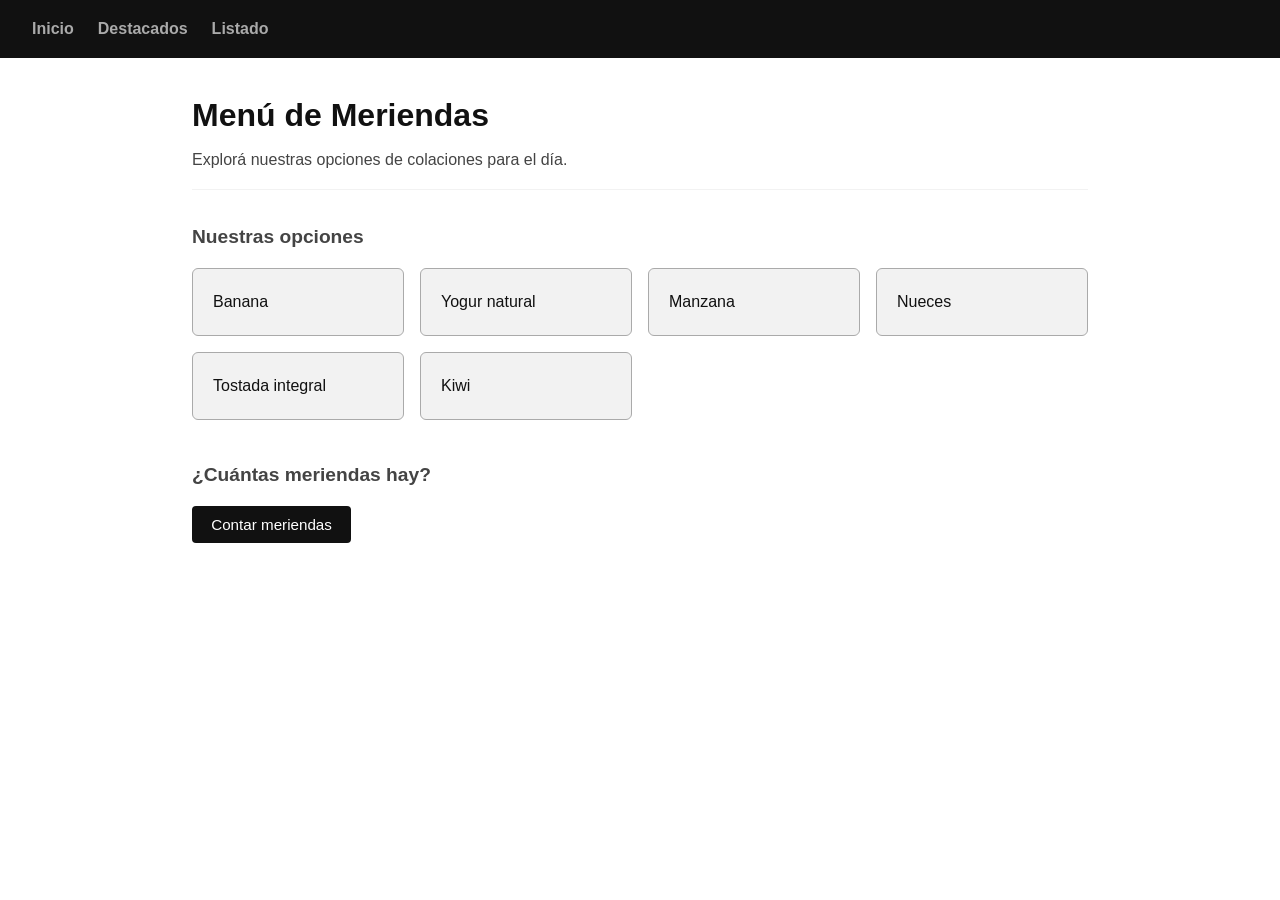
<file: index.html>
<!DOCTYPE html>
<html lang="es">
<head>
  <meta charset="UTF-8" />
  <meta name="viewport" content="width=device-width, initial-scale=1.0" />
  <title>Menú de Meriendas</title>
  <link rel="stylesheet" href="styles.css" />
</head>
<body>

  <!-- Navegación entre páginas -->
  <nav>
    <a href="index.html">Inicio</a>
    <a href="destacados.html">Destacados</a>
    <a href="listado.html">Listado</a>
  </nav>

  <main>

    <!-- Encabezado -->
    <header>
      <h1>Menú de Meriendas</h1>
      <p>Explorá nuestras opciones de colaciones para el día.</p>
    </header>

    <!-- Tarjetas generadas con JS -->
    <section>
      <h2>Nuestras opciones</h2>
      <div id="snacks-grid"></div>
    </section>

    <!-- Botón que muestra el total de meriendas -->
    <section>
      <h2>¿Cuántas meriendas hay?</h2>
      <button id="btn-contar">Contar meriendas</button>
      <p id="resultado-contador"></p>
    </section>

  </main>

  <script>
    // Arreglo de meriendas
    const meriendas = [
      "Banana",
      "Yogur natural",
      "Manzana",
      "Nueces",
      "Tostada integral",
      "Kiwi",
    ];

    // Genera una tarjeta por cada merienda y la agrega al DOM
    function renderizarMeriendas() {
      const grid = document.getElementById("snacks-grid");
      grid.className = "grid";

      meriendas.map(function(merienda) {
        const div = document.createElement("div");
        div.className = "tarjeta";
        div.innerHTML = "<p>" + merienda + "</p>";
        return div;
      }).forEach(function(tarjeta) {
        grid.appendChild(tarjeta);
      });
    }

    // Muestra en el DOM cuántos elementos tiene el arreglo
    function configurarContador() {
      const boton = document.getElementById("btn-contar");
      const resultado = document.getElementById("resultado-contador");

      boton.addEventListener("click", function() {
        const cantidad = meriendas.length;

        if (cantidad === 1) {
          resultado.textContent = "Hay 1 merienda disponible.";
        } else {
          resultado.textContent = "Hay " + cantidad + " meriendas disponibles.";
        }
      });
    }

    renderizarMeriendas();
    configurarContador();
  </script>

</body>
</html>
</file>
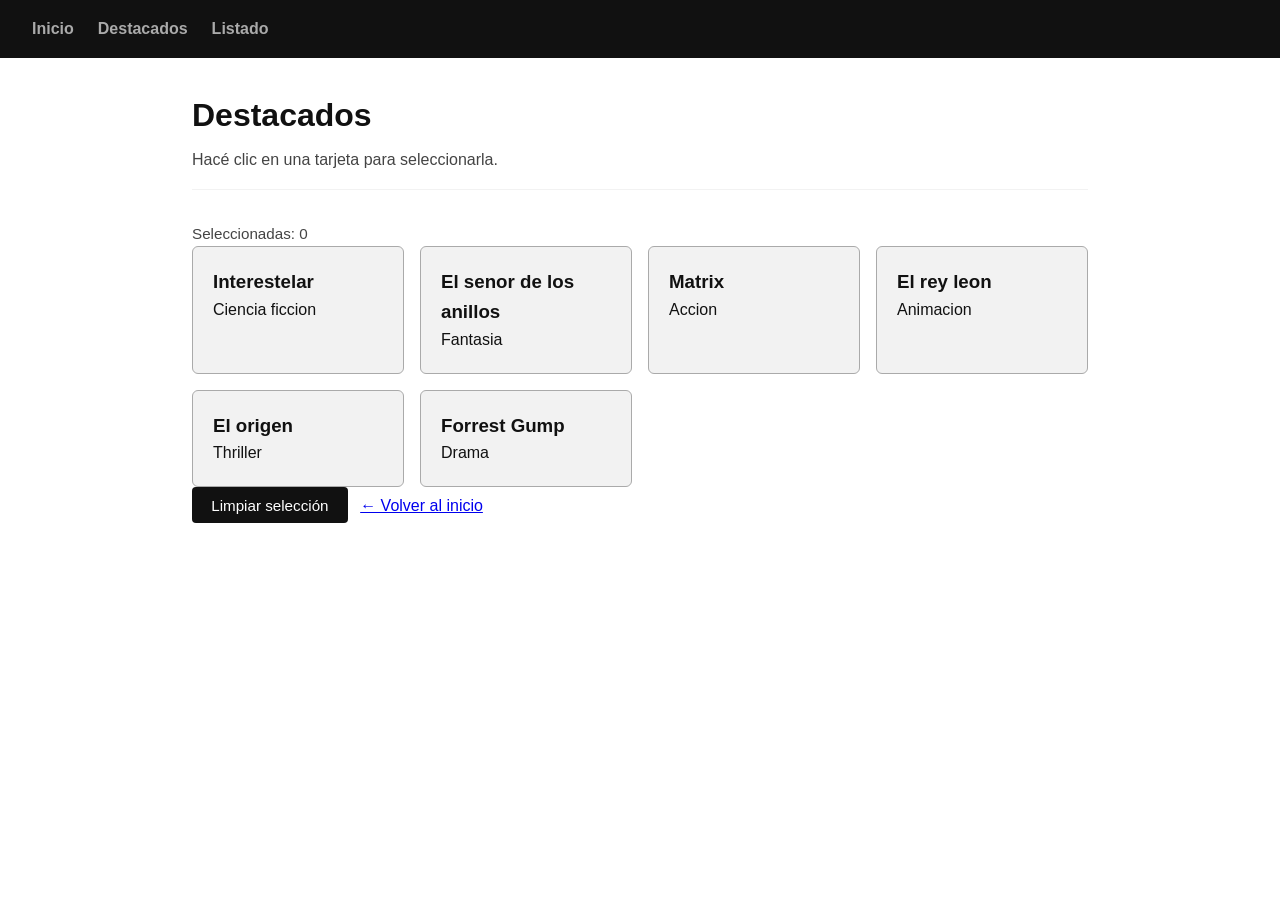
<file: destacados.html>
<!DOCTYPE html>
<html lang="es">
<head>
  <meta charset="UTF-8" />
  <meta name="viewport" content="width=device-width, initial-scale=1.0" />
  <title>Destacados</title>
  <link rel="stylesheet" href="styles.css" />
</head>
<body>

  <!-- Navegación entre páginas -->
  <nav>
    <a href="index.html">Inicio</a>
    <a href="destacados.html">Destacados</a>
    <a href="listado.html">Listado</a>
  </nav>

  <main>

    <!-- Encabezado -->
    <header>
      <h1>Destacados</h1>
      <p>Hacé clic en una tarjeta para seleccionarla.</p>
    </header>

    <!-- Contador de tarjetas seleccionadas -->
    <p id="contador-seleccion">Seleccionadas: 0</p>

    <!-- Tarjetas generadas con JS -->
    <div id="cards-grid"></div>

    <!-- Botón para limpiar la selección -->
    <button id="btn-limpiar">Limpiar selección</button>

    <!-- Volver al inicio -->
    <a href="index.html">← Volver al inicio</a>

  </main>

  <script>
    // Arreglo de películas
    const peliculas = [
      { titulo: "Interestelar",          genero: "Ciencia ficcion" },
      { titulo: "El senor de los anillos", genero: "Fantasia"      },
      { titulo: "Matrix",                genero: "Accion"          },
      { titulo: "El rey leon",           genero: "Animacion"       },
      { titulo: "El origen",             genero: "Thriller"        },
      { titulo: "Forrest Gump",          genero: "Drama"           },
    ];

    let cantidadSeleccionadas = 0;

    // Actualiza el texto del contador en el DOM
    function actualizarContador() {
      document.getElementById("contador-seleccion").textContent =
        "Seleccionadas: " + cantidadSeleccionadas;
    }

    // Genera una tarjeta por cada pelicula y asigna el evento de clic
    function renderizarTarjetas() {
      const grid = document.getElementById("cards-grid");
      grid.className = "grid";

      peliculas.forEach(function(pelicula) {
        const div = document.createElement("div");
        div.className = "tarjeta";
        div.innerHTML = "<h3>" + pelicula.titulo + "</h3><p>" + pelicula.genero + "</p>";

        // Alterna la clase "seleccionada" y actualiza el contador
        div.addEventListener("click", function() {
          const estabaSeleccionada = div.classList.contains("seleccionada");
          div.classList.toggle("seleccionada");
          cantidadSeleccionadas = estabaSeleccionada
            ? cantidadSeleccionadas - 1
            : cantidadSeleccionadas + 1;
          actualizarContador();
        });

        grid.appendChild(div);
      });
    }

    // Quita la clase "seleccionada" de todas las tarjetas y resetea el contador
    function configurarLimpiar() {
      document.getElementById("btn-limpiar").addEventListener("click", function() {
        document.querySelectorAll(".tarjeta.seleccionada").forEach(function(t) {
          t.classList.remove("seleccionada");
        });
        cantidadSeleccionadas = 0;
        actualizarContador();
      });
    }

    renderizarTarjetas();
    configurarLimpiar();
  </script>

</body>
</html>
</file>
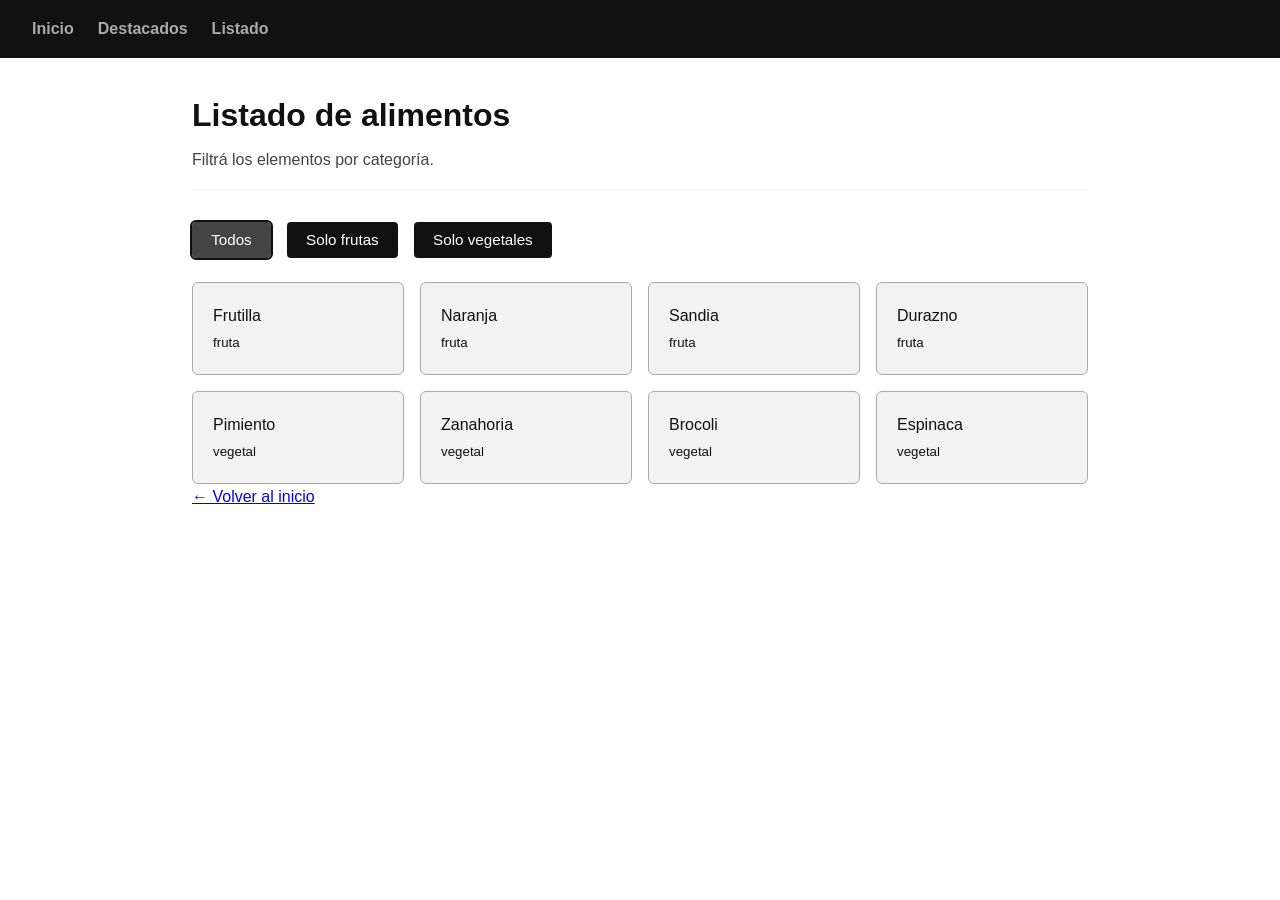
<file: listado.html>
<!DOCTYPE html>
<html lang="es">
<head>
  <meta charset="UTF-8" />
  <meta name="viewport" content="width=device-width, initial-scale=1.0" />
  <title>Listado</title>
  <link rel="stylesheet" href="styles.css" />
</head>
<body>

  <!-- Navegación entre páginas -->
  <nav>
    <a href="index.html">Inicio</a>
    <a href="destacados.html">Destacados</a>
    <a href="listado.html">Listado</a>
  </nav>

  <main>

    <!-- Encabezado -->
    <header>
      <h1>Listado de alimentos</h1>
      <p>Filtrá los elementos por categoría.</p>
    </header>

    <!-- Botones de filtro -->
    <div id="filtros">
      <button id="btn-todos">Todos</button>
      <button id="btn-frutas">Solo frutas</button>
      <button id="btn-vegetales">Solo vegetales</button>
    </div>

    <!-- Elementos generados con JS -->
    <div id="items-grid"></div>

    <!-- Volver al inicio -->
    <a href="index.html">← Volver al inicio</a>

  </main>

  <script>
    // Arreglo de alimentos con categoria
    const alimentos = [
      { nombre: "Frutilla",  categoria: "fruta"   },
      { nombre: "Naranja",   categoria: "fruta"   },
      { nombre: "Sandia",    categoria: "fruta"   },
      { nombre: "Durazno",   categoria: "fruta"   },
      { nombre: "Pimiento",  categoria: "vegetal" },
      { nombre: "Zanahoria", categoria: "vegetal" },
      { nombre: "Brocoli",   categoria: "vegetal" },
      { nombre: "Espinaca",  categoria: "vegetal" },
    ];

    // Limpia el grid y renderiza la lista recibida
    function renderizarAlimentos(lista) {
      const grid = document.getElementById("items-grid");
      grid.className = "grid";
      grid.innerHTML = "";

      lista.forEach(function(alimento) {
        const div = document.createElement("div");
        div.className = "tarjeta";
        div.innerHTML = "<p>" + alimento.nombre + "</p><small>" + alimento.categoria + "</small>";
        grid.appendChild(div);
      });
    }

    // Marca el boton activo y desactiva los demas
    function actualizarBotones(idActivo) {
      ["btn-todos", "btn-frutas", "btn-vegetales"].forEach(function(id) {
        document.getElementById(id).classList.remove("activo");
      });
      document.getElementById(idActivo).classList.add("activo");
    }

    // Eventos de los botones de filtro
    document.getElementById("btn-todos").addEventListener("click", function() {
      actualizarBotones("btn-todos");
      renderizarAlimentos(alimentos);
    });

    document.getElementById("btn-frutas").addEventListener("click", function() {
      actualizarBotones("btn-frutas");
      const frutas = alimentos.filter(function(a) { return a.categoria === "fruta"; });
      renderizarAlimentos(frutas);
    });

    document.getElementById("btn-vegetales").addEventListener("click", function() {
      actualizarBotones("btn-vegetales");
      const vegetales = alimentos.filter(function(a) { return a.categoria === "vegetal"; });
      renderizarAlimentos(vegetales);
    });

    // Carga inicial: muestra todos
    actualizarBotones("btn-todos");
    renderizarAlimentos(alimentos);
  </script>

</body>
</html>
</file>
<file: styles.css>
/* Variables de color */
:root {
  --blanco: #ffffff;
  --gris-claro: #f2f2f2;
  --gris-medio: #aaaaaa;
  --gris-oscuro: #444444;
  --negro: #111111;
}

/* Reset básico */
* {
  box-sizing: border-box;
  margin: 0;
  padding: 0;
}

body {
  font-family: sans-serif;
  background-color: var(--blanco);
  color: var(--negro);
  line-height: 1.6;
}

/* Navegación */
nav {
  background-color: var(--negro);
  padding: 1rem 2rem;
  display: flex;
  gap: 1.5rem;
}

nav a {
  color: var(--gris-medio);
  text-decoration: none;
  font-weight: bold;
}

nav a:hover {
  color: var(--blanco);
}

/* Contenido principal */
main {
  max-width: 960px;
  margin: 2rem auto;
  padding: 0 2rem;
}

/* Encabezado */
header {
  margin-bottom: 2rem;
  border-bottom: 1px solid var(--gris-claro);
  padding-bottom: 1rem;
}

header h1 {
  font-size: 2rem;
  margin-bottom: 0.4rem;
}

header p {
  color: var(--gris-oscuro);
}

/* Secciones */
section {
  margin-bottom: 2.5rem;
}

section h2 {
  font-size: 1.2rem;
  margin-bottom: 1rem;
  color: var(--gris-oscuro);
}

/* Grilla de tarjetas */
.grid {
  display: grid;
  grid-template-columns: repeat(auto-fill, minmax(180px, 1fr));
  gap: 1rem;
}

/* Tarjeta */
.tarjeta {
  background-color: var(--gris-claro);
  border: 1px solid var(--gris-medio);
  border-radius: 6px;
  padding: 1.25rem;
  cursor: pointer;
}

.tarjeta:hover {
  background-color: var(--gris-medio);
}

/* Tarjeta seleccionada */
.tarjeta.seleccionada {
  background-color: var(--negro);
  color: var(--blanco);
  border-color: var(--negro);
}

/* Botones */
button {
  background-color: var(--negro);
  color: var(--blanco);
  border: none;
  padding: 0.6rem 1.2rem;
  border-radius: 4px;
  cursor: pointer;
  font-size: 0.95rem;
  margin-right: 0.5rem;
}

button:hover {
  background-color: var(--gris-oscuro);
}

/* Botón de filtro activo */
button.activo {
  background-color: var(--gris-oscuro);
  outline: 2px solid var(--negro);
}

/* Texto de resultado / contador */
#resultado-contador,
#contador-seleccion {
  margin-top: 0.75rem;
  color: var(--gris-oscuro);
  font-size: 0.95rem;
}

/* Enlace volver */
a.volver {
  display: inline-block;
  margin-top: 2rem;
  color: var(--gris-oscuro);
  text-decoration: none;
  font-size: 0.9rem;
}

a.volver:hover {
  color: var(--negro);
}

/* Filtros */
#filtros {
  display: flex;
  gap: 0.5rem;
  margin-bottom: 1.5rem;
}
</file>
